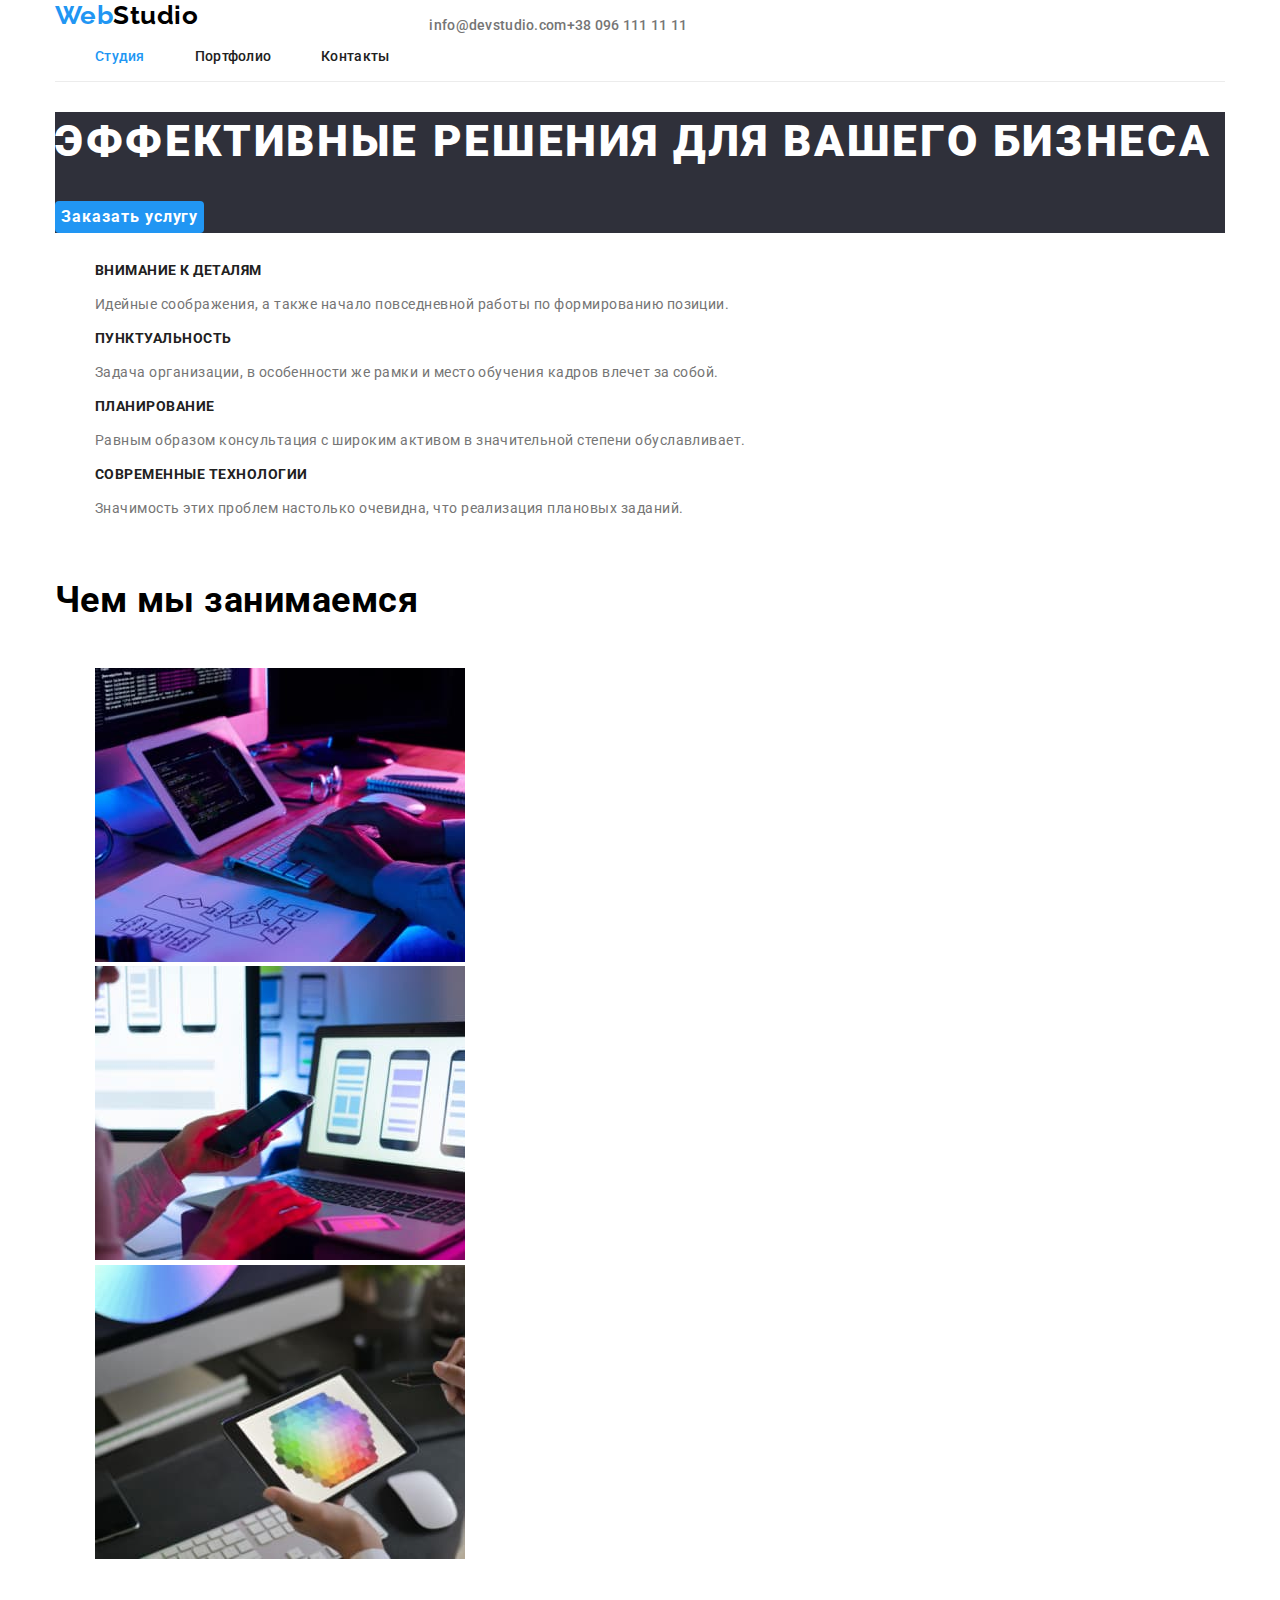
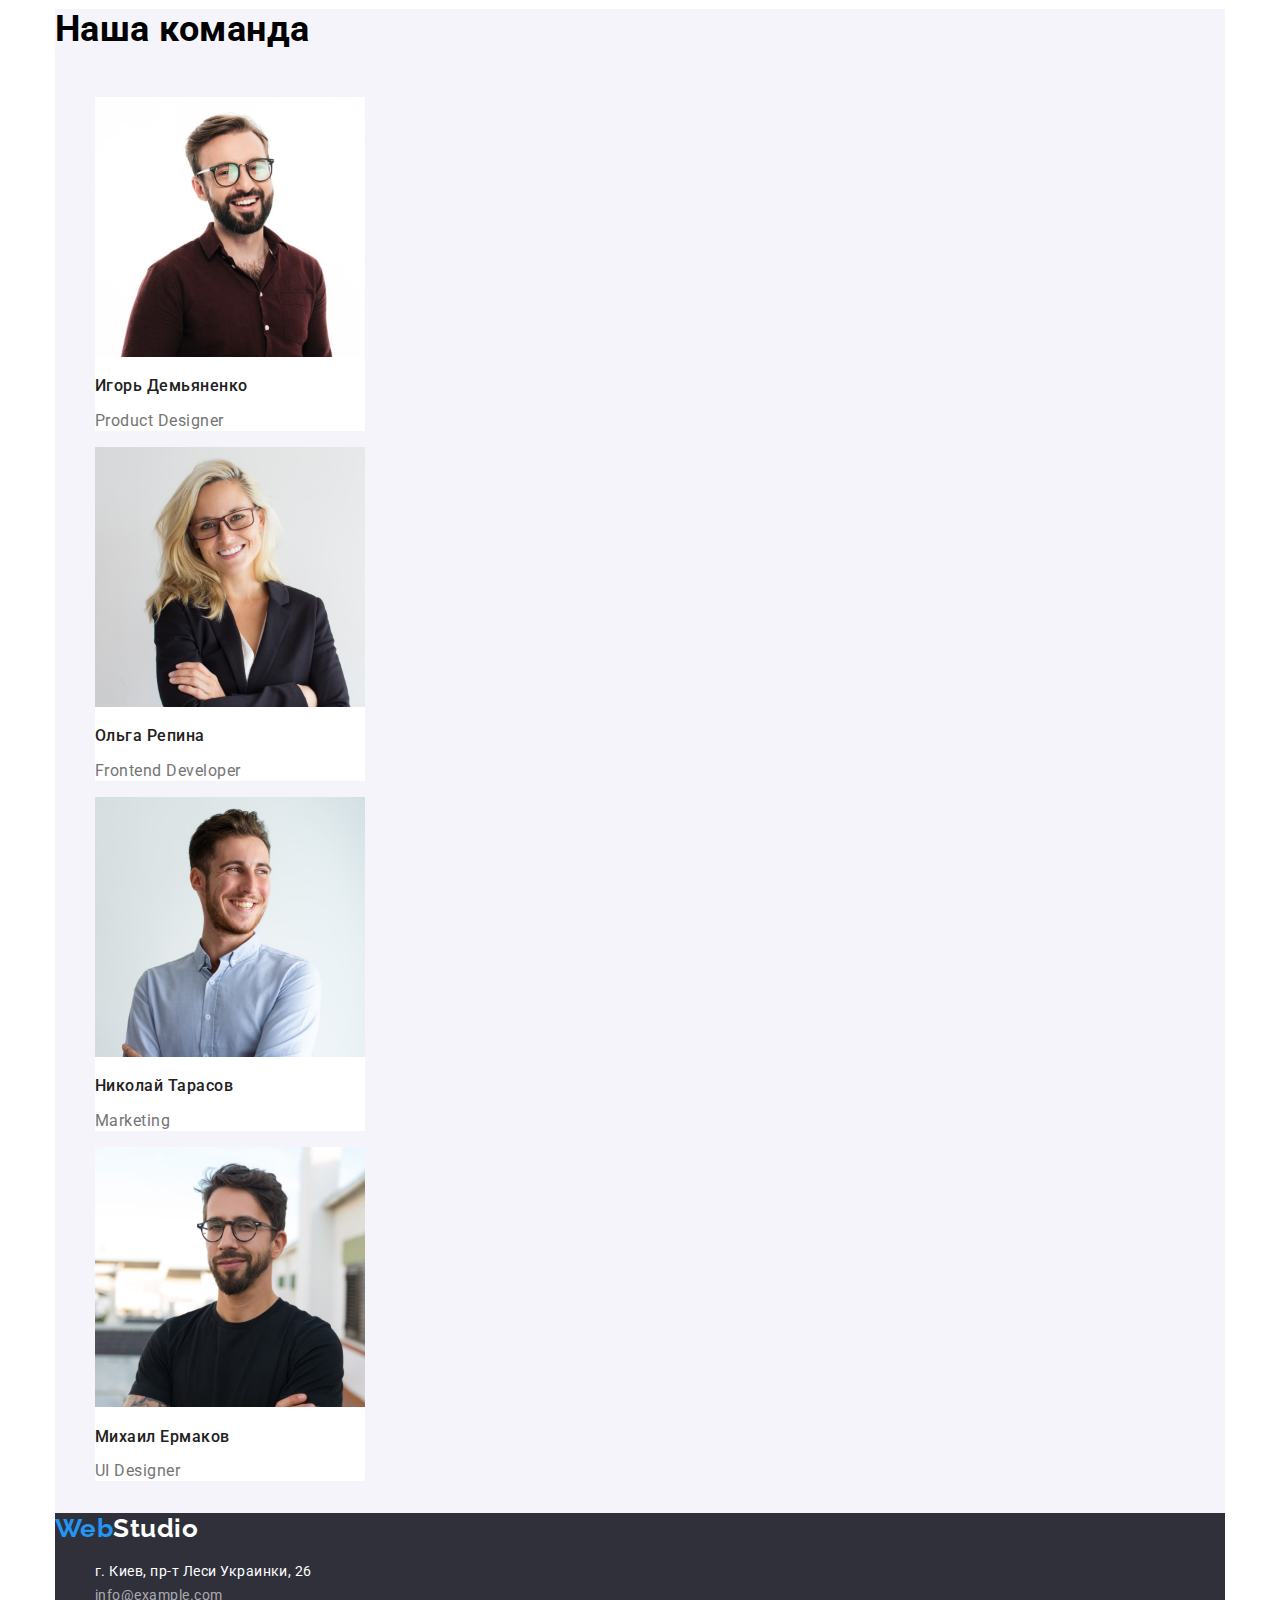
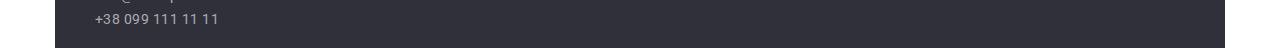
<file: index.html>
<!DOCTYPE html>
<html lang="ru">
  <head>
    <meta charset="UTF-8" />
    <meta http-equiv="X-UA-Compatible" content="IE=edge" />
    <meta name="viewport" content="width=device-width, initial-scale=1.0" />
    <title>Студія</title>
    <link
      rel="stylesheet"
      href="https://cdnjs.cloudflare.com/ajax/libs/modern-normalize/1.0.0/modern-normalize.min.css"
    />
    <link rel="preconnect" href="https://fonts.gstatic.com" />
    <link
      href="https://fonts.googleapis.com/css2?family=Raleway:wght@700&family=Roboto:wght@400;500;700;900&display=swap"
      rel="stylesheet"
    />
    <link rel="stylesheet" href="./styles.css" />
  </head>
  <body>
    <div class="container">
    <!--Шапка-->
    <header class="header">
      <nav>
        <a class="logo-link" href="/"
          ><span class="logo-web">Web</span><span class="logo-studio">Studio</span></a
        >

        <ul class="list navigation">
          <li><a href="./index.html"     class="site-link current">Студия</a></li>
          <li><a href="./portfolio.html" class="site-link">Портфолио</a></li>
          <li><a href="#"                class="site-link">Контакты</a></li>
        </ul>
      </nav>

      <ul class="list contacts">
        <li><a class="auth-link" href="mailto:info@devstudio.com">info@devstudio.com</a></li>
        <li><a class="auth-link" href="tel:+380961111111">+38 096 111 11 11</a></li>
      </ul>
    </header>

    <main>
      <!--Герой-->
      <section class="hero">
        <h1 class="hero-title">Эффективные решения для вашего бизнеса</h1>
        <button class="button" type="button">Заказать услугу</button>
      </section>

      <!--Преимущества-->
      <section>
        <h2 class="section-title visually-hidden">Наши преимущества</h2>
        <ul class="list">
          <li>
            <h3 class="benefits-title">Внимание к деталям</h3>
            <p class="benefits-paragraph">
              Идейные соображения, а также начало повседневной работы по формированию позиции.
            </p>
          </li>
          <li>
            <h3 class="benefits-title">Пунктуальность</h3>
            <p class="benefits-paragraph">
              Задача организации, в особенности же рамки и место обучения кадров влечет за собой.
            </p>
          </li>
          <li>
            <h3 class="benefits-title">Планирование</h3>
            <p class="benefits-paragraph">
              Равным образом консультация с широким активом в значительной степени обуславливает.
            </p>
          </li>
          <li>
            <h3 class="benefits-title">Современные технологии</h3>
            <p class="benefits-paragraph">
              Значимость этих проблем настолько очевидна, что реализация плановых заданий.
            </p>
          </li>
        </ul>
      </section>

      <!--Род деятельности-->
      <section class="section">
        <h2 class="section-title">Чем мы занимаемся</h2>
        <ul class="list">
          <li>
            <img src="./images/box1.jpg" alt="Род деятельности" width="370" />
          </li>
          <li>
            <img src="./images/box2.jpg" alt="Род деятельности" width="370" />
          </li>
          <li>
            <img src="./images/box3.jpg" alt="Род деятельности" width="370" />
          </li>
        </ul>
      </section>

      <!--Наша команда-->
      <section class="section team-section">
        <h2 class="section-title">Наша команда</h2>
        <ul class="list">
          <li class="team-item">
            <img src="./images/img1.jpg" alt="Портрет" height="260" width="270" />
            <h3 class="team-title">Игорь Демьяненко</h3>
            <p class="team-paragraph">Product Designer</p>
          </li>
          <li class="team-item">
            <img src="./images/img2.jpg" alt="Портрет" height="260" width="270" />
            <h3 class="team-title">Ольга Репина</h3>
            <p class="team-paragraph">Frontend Developer</p>
          </li>
          <li class="team-item">
            <img src="./images/img3.jpg" alt="Портрет" height="260" width="270" />
            <h3 class="team-title">Николай Тарасов</h3>
            <p class="team-paragraph">Marketing</p>
          </li>
          <li class="team-item">
            <img src="./images/img4.jpg" alt="Портрет" height="260" width="270" />
            <h3 class="team-title">Михаил Ермаков</h3>
            <p class="team-paragraph">UI Designer</p>
          </li>
        </ul>
      </section>
    </main>

    <!--Подвал-->
    <footer class="footer">
      <a class="logo-link" href="/"
        ><span class="logo-web">Web</span><span class="logo-studio">Studio</span></a
      >
      <address>
        <ul class="list">
          <li>
            <a
              href="https://goo.gl/maps/CPtrU1FHBa2aNyZL9"
              target="_blank"
              rel="noopener noreferrer"
              class="address-map"
              >г. Киев, пр-т Леси Украинки, 26</a
            >
          </li>
          <li><a class="address" href="mailto:info@example.com">info@example.com</a></li>
          <li><a class="address" href="tel:+380991111111">+38 099 111 11 11</a></li>
        </ul>
      </address>
    </footer>
    </div>
  </body>
</html>
</file>
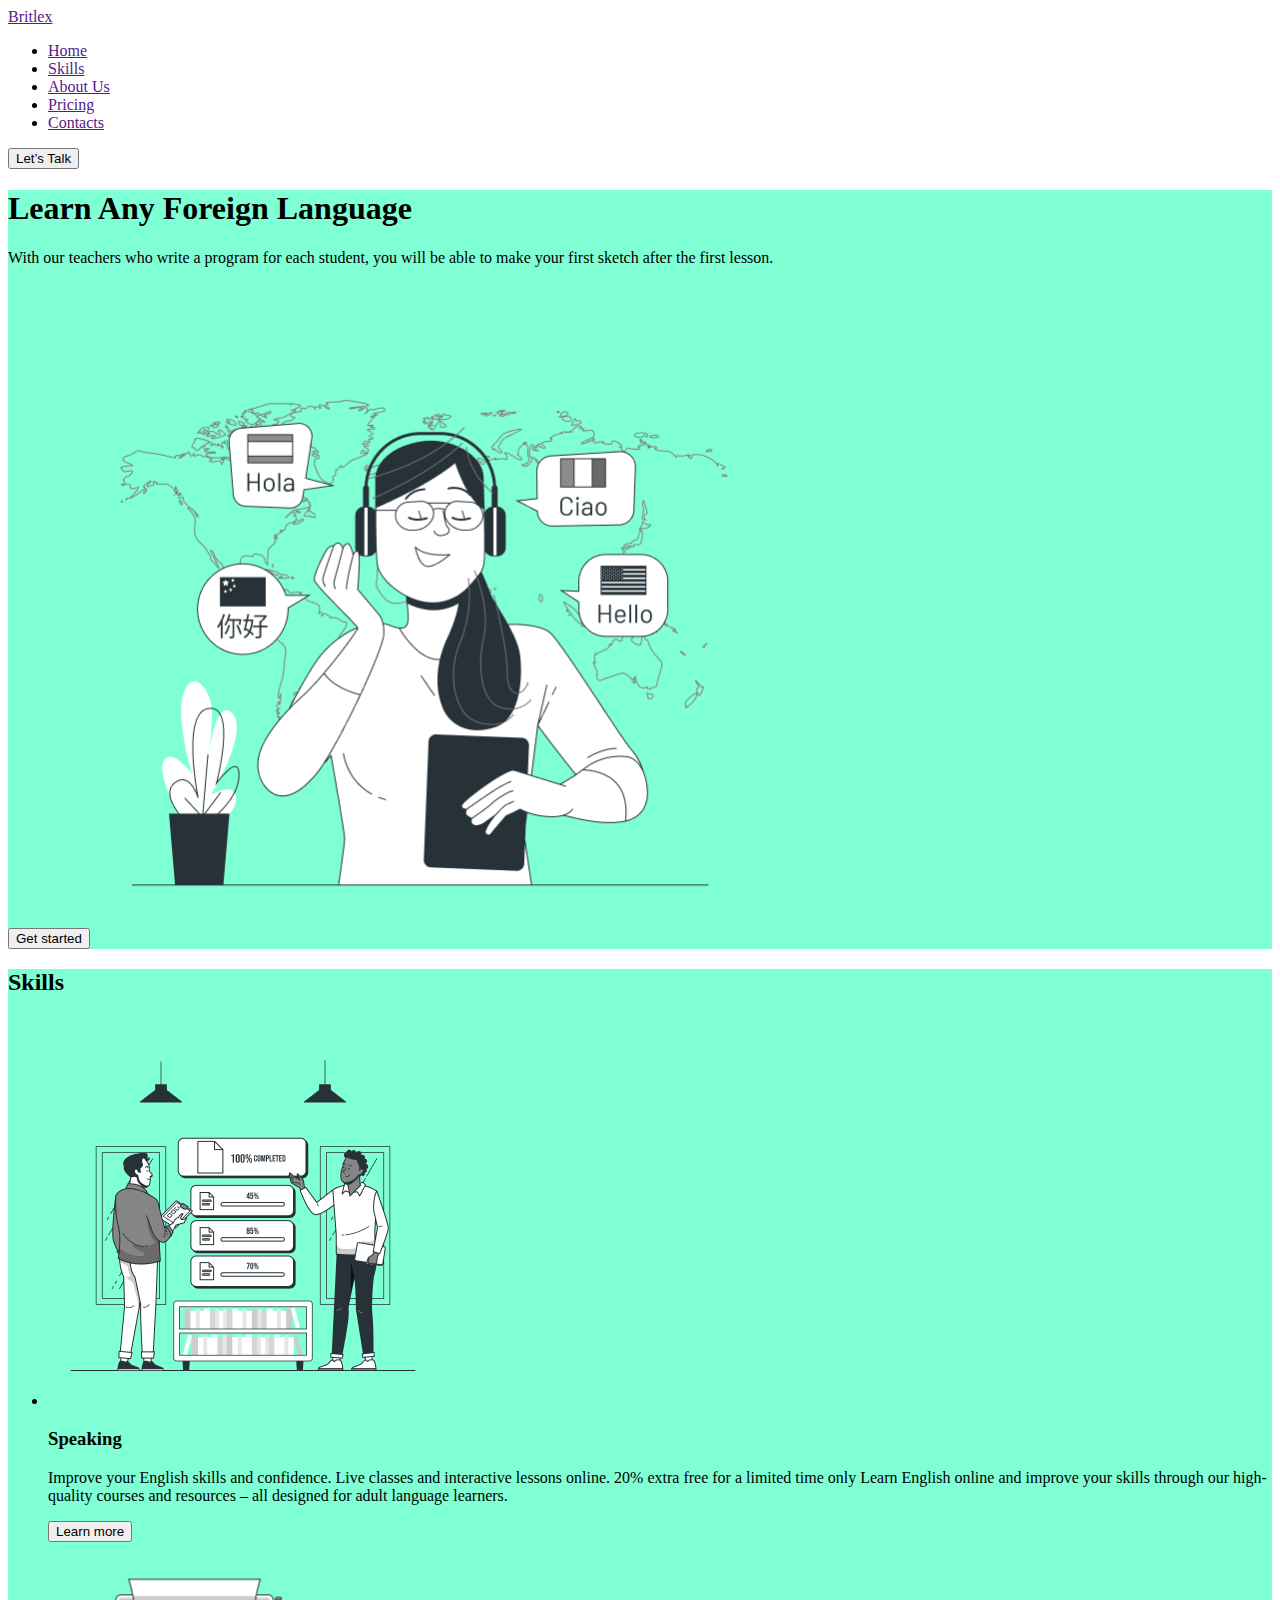
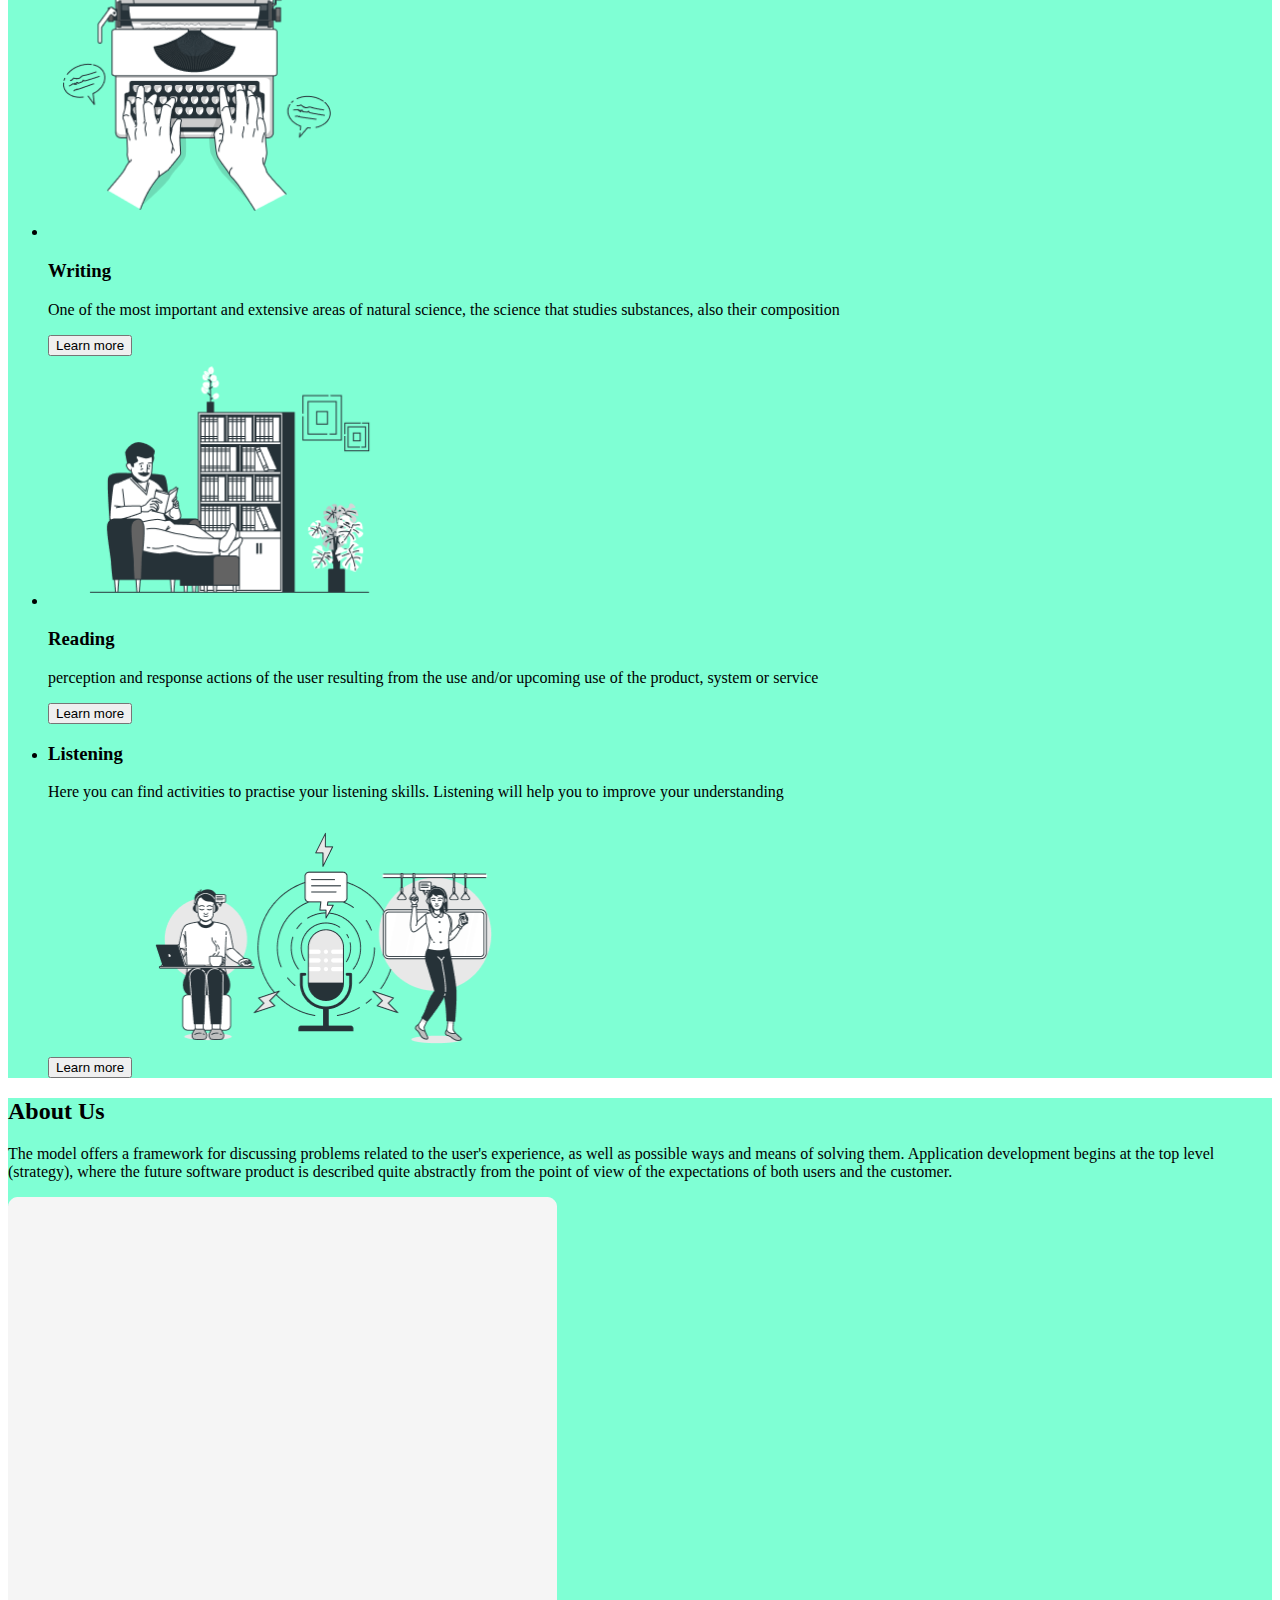
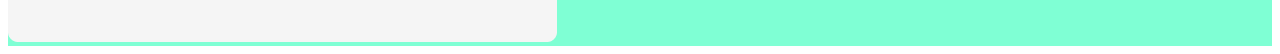
<file: ahdkie.html>
<!DOCTYPE html>
<html lang="en">
  <head>
    <meta charset="UTF-8" />
    <meta http-equiv="X-UA-Compatible" content="IE=edge" />
    <meta name="viewport" content="width=device-width, initial-scale=1.0" />
    <title>Document</title>

    <style>
      section {
        background-color: aquamarine;
      }
    </style>
  </head>
  <body>
    <!--Header-->
    <header>
      <a href="">Britlex</a>
      <nav>
        <ul>
          <li><a href="">Home</a></li>
          <li><a href="">Skills</a></li>
          <li><a href="">About Us</a></li>
          <li><a href="">Pricing</a></li>
          <li><a href="">Contacts</a></li>
        </ul>
        <button type="button">Let’s Talk</button>
      </nav>
    </header>

    <!--Hero-->
    <section>
      <h1>Learn Any Foreign Language</h1>
      <p>
        With our teachers who write a program for each student, you will be able to make your first
        sketch after the first lesson.
      </p>
      <button>Get started</button>
      <img src="./images/learning-languages-bro.png" alt="hero image" width="660" height="660" />
    </section>

    <!--Skills-->
    <section>
      <h2>Skills</h2>

      <ul>
        <li>
          <img src="./images/shared-goals-bro1.png" alt="Skills" width="390" height="390" />
          <h3>Speaking</h3>
          <p>
            Improve your English skills and confidence. Live classes and interactive lessons online.
            20% extra free for a limited time only Learn English online and improve your skills
            through our high-quality courses and resources – all designed for adult language
            learners.
          </p>
          <button type="button">Learn more</button>
        </li>

        <li>
          <img src="./images/typewriter-bro1.png" alt="Skills" width="295" height="295" />
          <h3>Writing</h3>
          <p>
            One of the most important and extensive areas of natural science, the science that
            studies substances, also their composition
          </p>
          <button type="button">Learn more</button>
        </li>

        <li>
          <img src="./images/house-bookshelves-bro1.png" alt="Skills" width="370" height="250" />
          <h3>Reading</h3>
          <p>
            perception and response actions of the user resulting from the use and/or upcoming use
            of the product, system or service
          </p>
          <button type="button">Learn more</button>
        </li>

        <li>
          <h3>Listening</h3>
          <p>
            Here you can find activities to practise your listening skills. Listening will help you
            to improve your understanding
          </p>
          <button type="button">Learn more</button>
          <img src="./images/podcast-audience-bro1.png" alt="Skills" width="380" height="255" />
        </li>
      </ul>
    </section>

    <!-- About as -->
    <section>
      <h2>About Us</h2>
      <p>
        The model offers a framework for discussing problems related to the user's experience, as
        well as possible ways and means of solving them. Application development begins at the top
        level (strategy), where the future software product is described quite abstractly from the
        point of view of the expectations of both users and the customer.
      </p>
      <img src="./images/Rectangle20.png" alt="" />
    </section>
  </body>
</html>
</file>
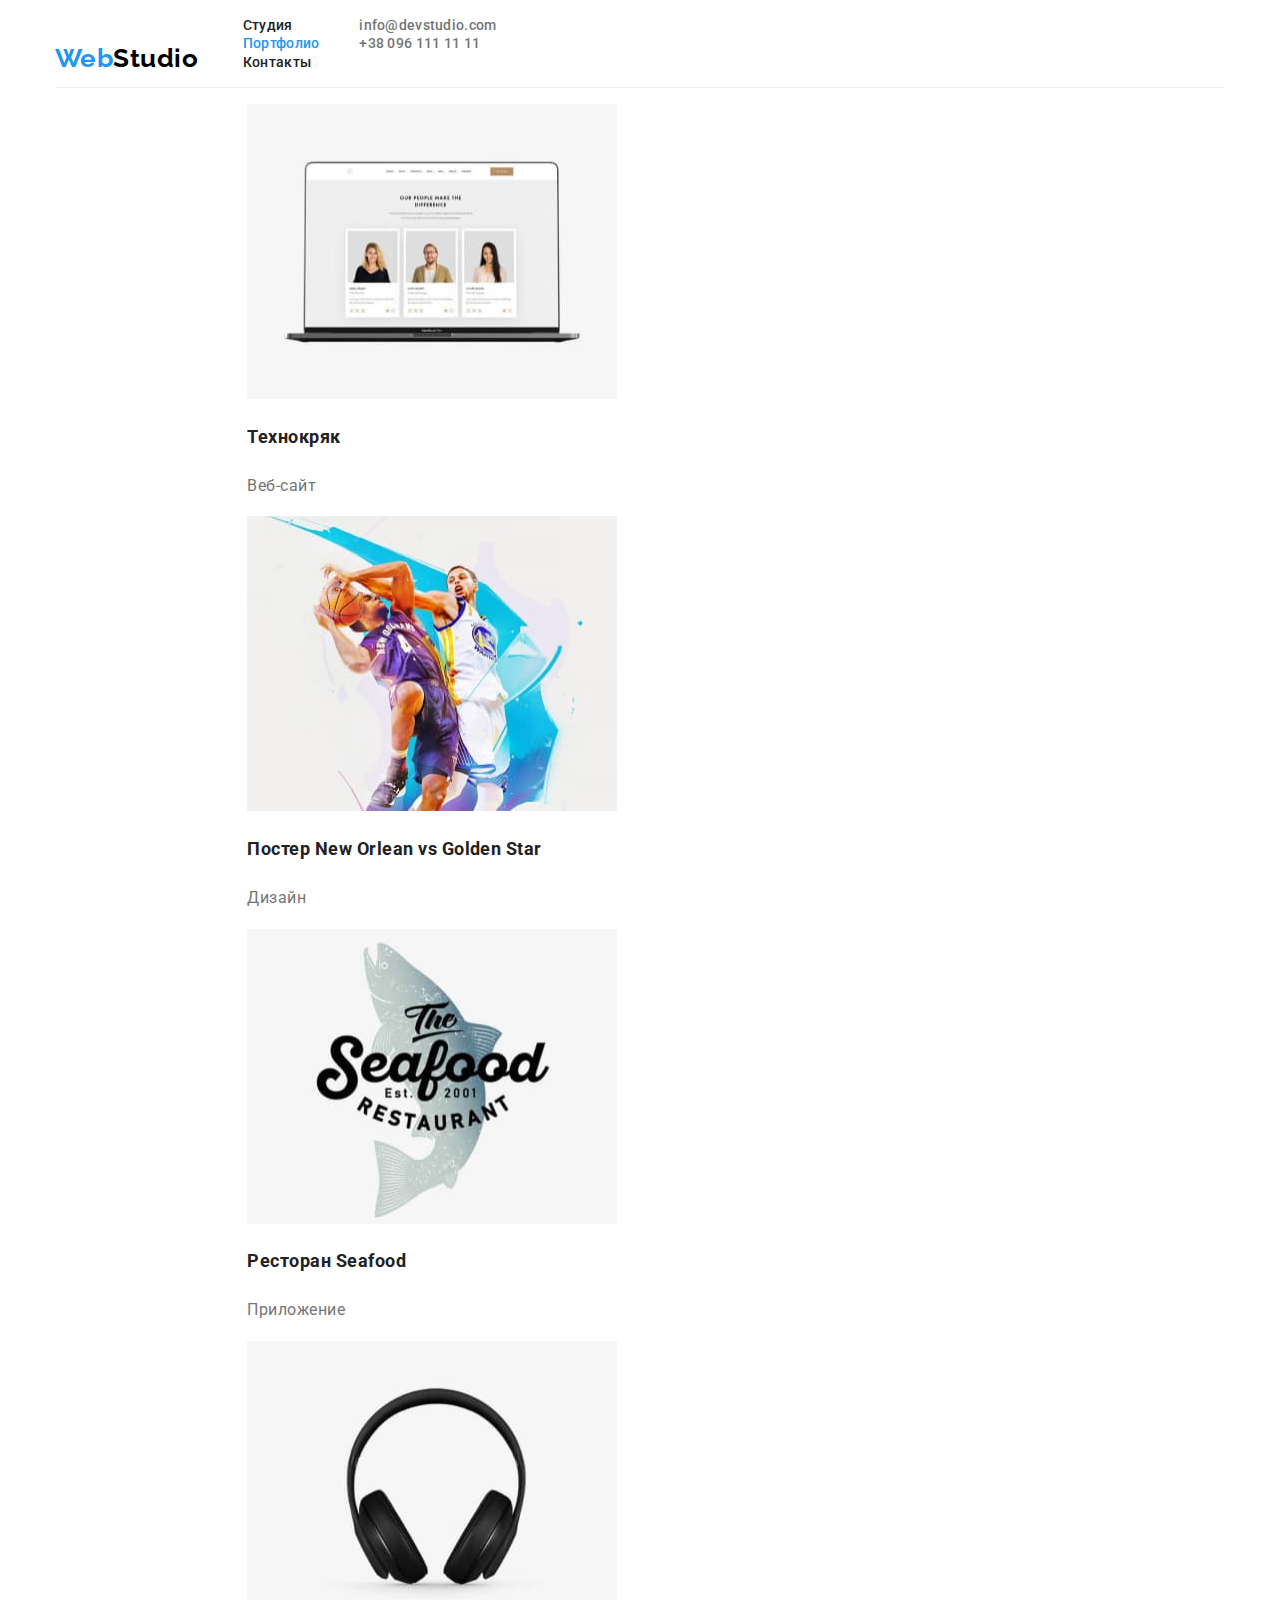
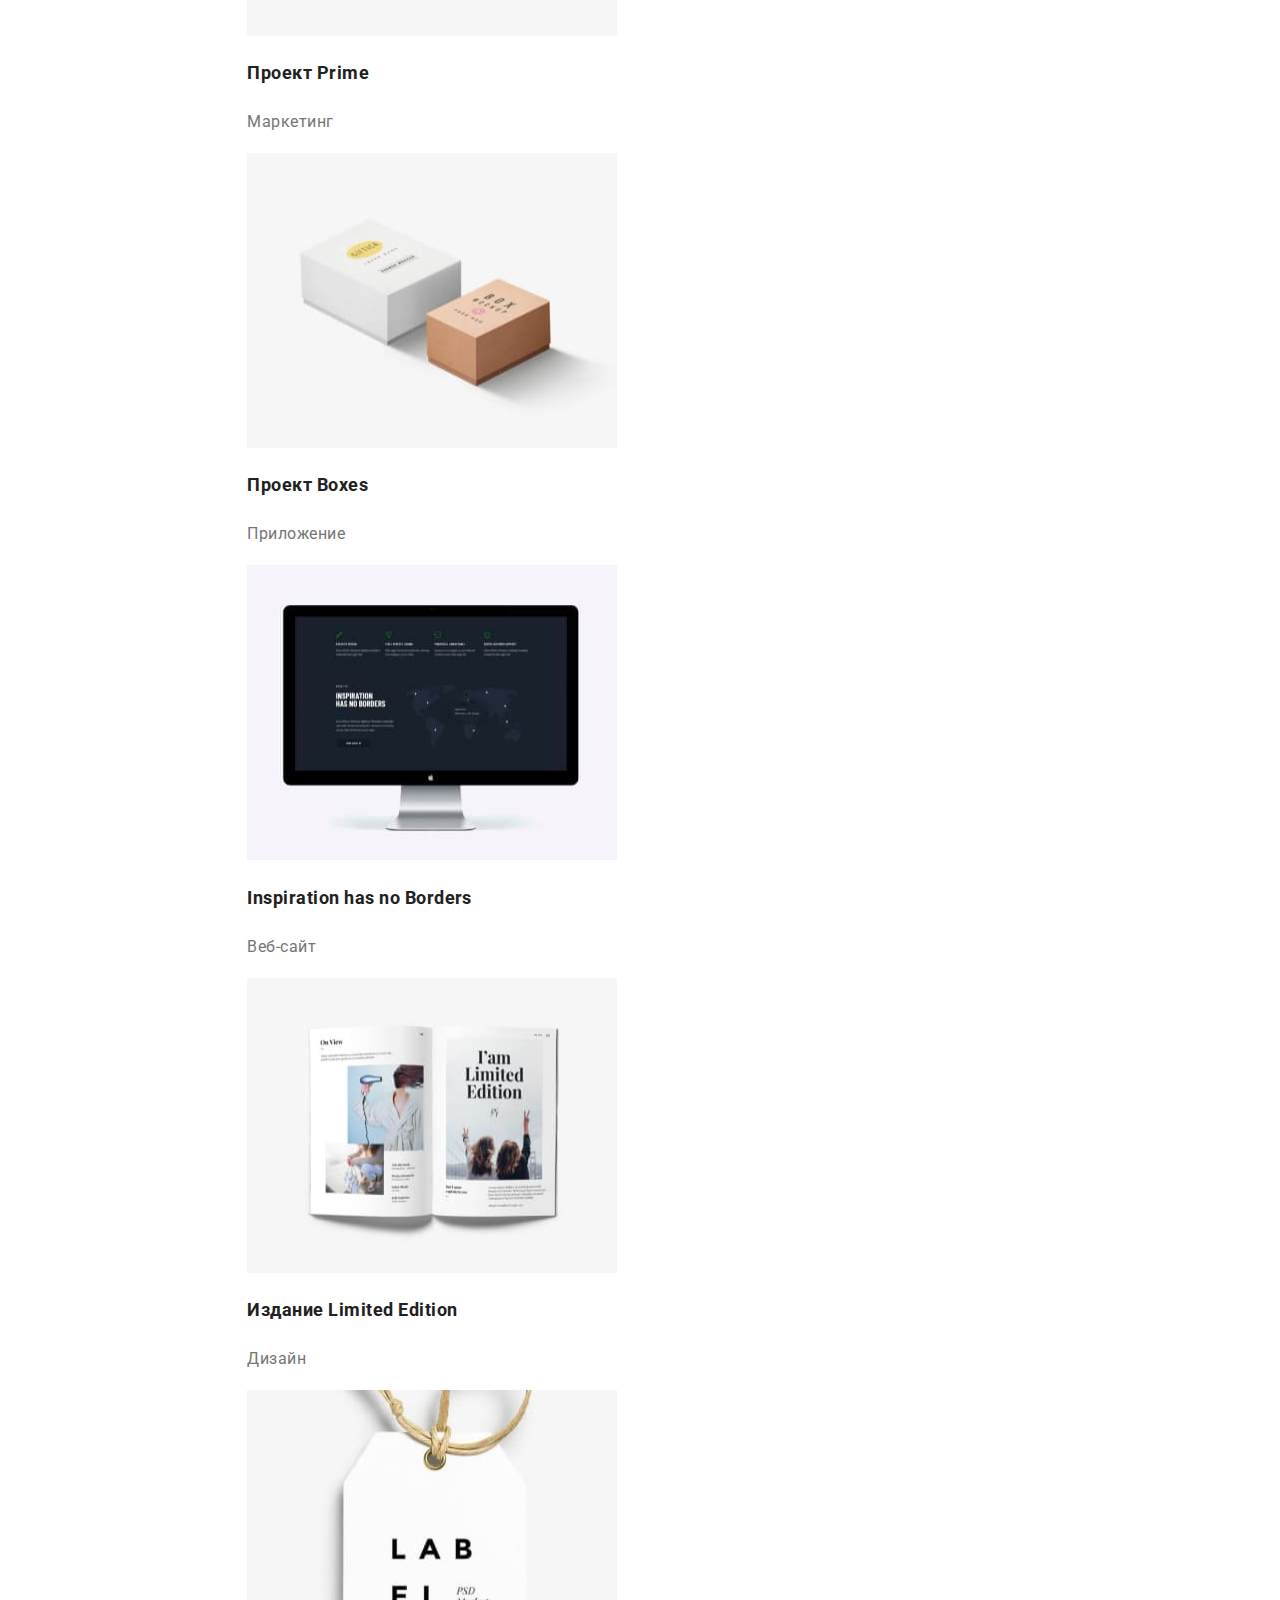
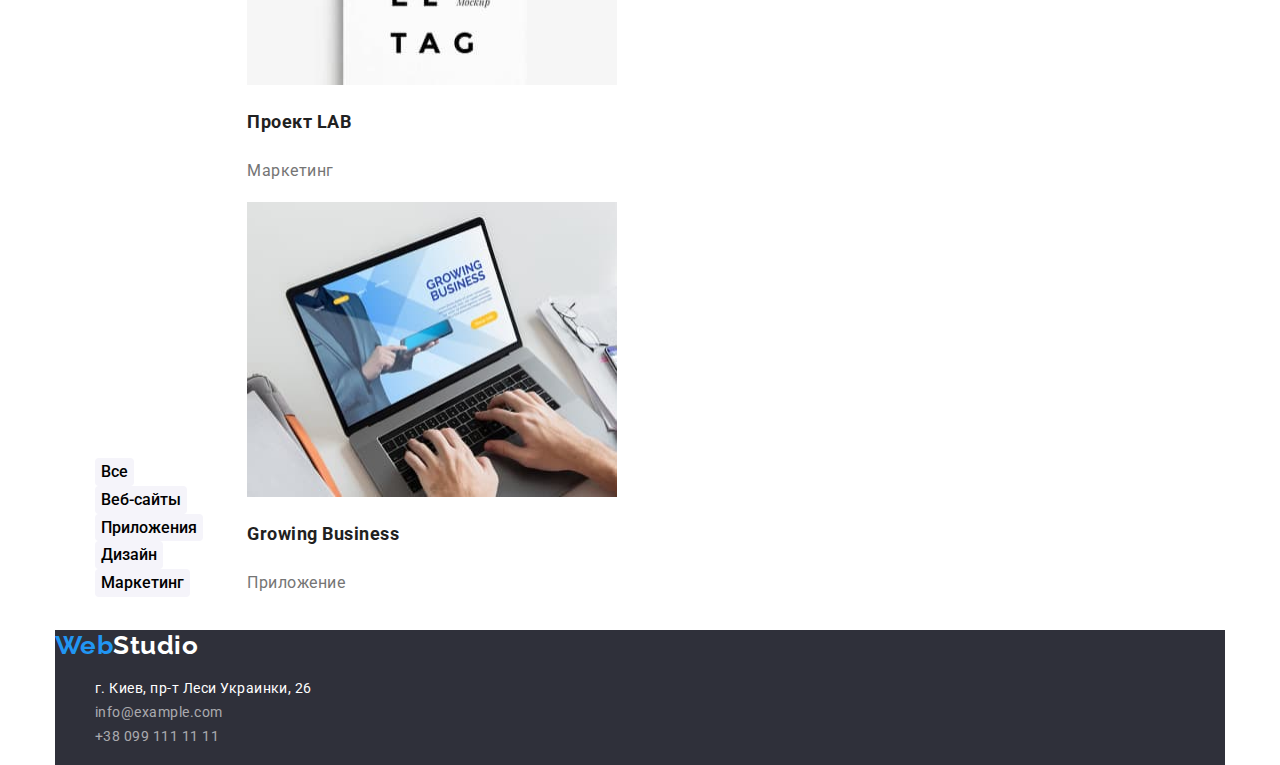
<file: portfolio.html>
<!DOCTYPE html>
<html lang="ru">
  <head>
    <meta charset="UTF-8" />
    <meta http-equiv="X-UA-Compatible" content="IE=edge" />
    <meta name="viewport" content="width=device-width, initial-scale=1.0" />
    <title>Портфолио</title>
    <link
      rel="stylesheet"
      href="https://cdnjs.cloudflare.com/ajax/libs/modern-normalize/1.0.0/modern-normalize.min.css"
    />
    <link rel="preconnect" href="https://fonts.gstatic.com" />
    <link
      href="https://fonts.googleapis.com/css2?family=Raleway:wght@700&family=Roboto:wght@400;500;700;900&display=swap"
      rel="stylesheet"
    />
    <link rel="stylesheet" href="./styles.css" />
  </head>

  <body>
    <div class="container">
      <!--Шапка-->
      <header class="header">
        <nav>
          <a class="logo-link" href="/"
            ><span class="logo-web">Web</span><span class="logo-studio">Studio</span></a
          >

          <ul class="list">
            <li><a href="./index.html" class="site-link">Студия</a></li>
            <li><a href="./portfolio.html" class="site-link current">Портфолио</a></li>
            <li><a href="" class="site-link">Контакты</a></li>
          </ul>
        </nav>

        <ul class="list">
          <li><a class="auth-link" href="mailto:info@devstudio.com">info@devstudio.com</a></li>
          <li><a class="auth-link" href="tel:+380961111111">+38 096 111 11 11</a></li>
        </ul>
      </header>

      <!--Projects-->
      <section>
        <h1 class="visually-hidden">Проекты</h1>
        <ul class="list">
          <li>
            <button class="button-filter" type="button">Все</button>
          </li>
          <li>
            <button class="button-filter" type="button">Веб-сайты</button>
          </li>
          <li>
            <button class="button-filter" type="button">Приложения</button>
          </li>
          <li>
            <button class="button-filter" type="button">Дизайн</button>
          </li>
          <li>
            <button class="button-filter" type="button">Маркетинг</button>
          </li>
        </ul>

        <ul class="list">
          <li>
            <a href="#" target="_blank" class="projects-item">
              <img src="./images/portfolio1.jpg" alt="Проект" width="370" height="295" />
              <h2 class="project-title">Технокряк</h2>
              <p class="project-paragraph">Веб-сайт</p>
            </a>
          </li>

          <li>
            <a href="#" target="_blank" class="projects-item">
              <img src="./images/portfolio2.jpg" alt="Проект" width="370" height="295" />
              <h2 class="project-title">Постер New Orlean vs Golden Star</h2>
              <p class="project-paragraph">Дизайн</p>
            </a>
          </li>

          <li>
            <a href="#" target="_blank" class="projects-item">
              <img src="./images/portfolio3.jpg" alt="Проект" width="370" height="295" />
              <h2 class="project-title">Ресторан Seafood</h2>
              <p class="project-paragraph">Приложение</p>
            </a>
          </li>

          <li>
            <a href="#" target="_blank" class="projects-item">
              <img src="./images/portfolio4.jpg" alt="Проект" width="370" height="295" />
              <h2 class="project-title">Проект Prime</h2>
              <p class="project-paragraph">Маркетинг</p>
            </a>
          </li>

          <li>
            <a href="#" target="_blank" class="projects-item">
              <img src="./images/portfolio5.jpg" alt="Проект" width="370" height="295" />
              <h2 class="project-title">Проект Boxes</h2>
              <p class="project-paragraph">Приложение</p>
            </a>
          </li>

          <li>
            <a href="#" target="_blank" class="projects-item">
              <img src="./images/portfolio6.jpg" alt="Проект" width="370" height="295" />
              <h2 class="project-title">Inspiration has no Borders</h2>
              <p class="project-paragraph">Веб-сайт</p>
            </a>
          </li>

          <li>
            <a href="#" target="_blank" class="projects-item">
              <img src="./images/portfolio7.jpg" alt="Проект" width="370" height="295" />
              <h2 class="project-title">Издание Limited Edition</h2>
              <p class="project-paragraph">Дизайн</p>
            </a>
          </li>

          <li>
            <a href="#" target="_blank" class="projects-item">
              <img src="./images/portfolio8.jpg" alt="Проект" width="370" height="295" />
              <h2 class="project-title">Проект LAB</h2>
              <p class="project-paragraph">Маркетинг</p>
            </a>
          </li>

          <li>
            <a href="#" target="_blank" class="projects-item">
              <img src="./images/portfolio9.jpg" alt="Проект" width="370" height="295" />
              <h2 class="project-title">Growing Business</h2>
              <p class="project-paragraph">Приложение</p>
            </a>
          </li>
        </ul>
      </section>

      <!--Подвал-->
      <footer class="footer">
        <a class="logo-link" href="/"
          ><span class="logo-web">Web</span><span class="logo-studio">Studio</span></a
        >
        <address>
          <ul class="list">
            <li>
              <a
                href="https://goo.gl/maps/CPtrU1FHBa2aNyZL9"
                target="_blank"
                rel="noopener noreferrer"
                class="address-map"
                >г. Киев, пр-т Леси Украинки, 26</a
              >
            </li>
            <li><a class="address" href="mailto:info@example.com">info@example.com</a></li>
            <li><a class="address" href="tel:+380991111111">+38 099 111 11 11</a></li>
          </ul>
        </address>
      </footer>
    </div>
  </body>
</html>
</file>
<file: styles.css>
:root{
    --title-text-color: #212121;
    --primary-text-color: #000000;
    --accent-color: #2196F3;
    --on-dark-background-color: #FFFFFF;
    --dark-background: #2F303A;
    --paragraph-contact-info: #757575;

}
body{
    color: var(--title-text-color);
    font-family: 'Roboto', sans-serif;
    letter-spacing: 0.03em;
}
.container{
    margin: 0 auto;
    max-width: 1170px;
}
.list{
    list-style: none;
    text-decoration: none;
    display: inline-block;
}
.projects-item{
    text-decoration: none;
}

/* Header */
.header{
    border-bottom: 1px solid #ECECEC;
    display: flex;
}



/* Logo */
.logo-link {
    text-decoration: none;
    font-family: 'Raleway', sans-serif;
}
.logo-web {
    font-weight: 700;
    font-size: 26px;
    line-height: 1.19;
    color: var(--accent-color);
    text-decoration: none;
}
.logo-studio {
    font-weight: 700;
    font-size: 26px;
    line-height: 1.19;
    color: var(--primary-text-color);
    text-decoration: none;
}





/* Navigation */
.navigation{
    display: flex;
    gap: 50px;
}
.contacts{
    display: flex;
}
.site-link{
    font-weight: 500;
    font-size: 14px;
    line-height: 1.14;
    color: var(--title-text-color);
    text-decoration: none;
    letter-spacing: 0.02em;
}
.site-link:hover,
.site-link:focus,
.auth-link:hover,
.auth-link:focus,
.site-link.current,
.address-map:hover,
.address-map:focus,
.address:hover,
.address:focus {
    color: var(--accent-color);
}
.auth-link{
    font-weight: 500;
    font-size: 14px;
    line-height: 1.14;
    color: var(--paragraph-contact-info);
    text-decoration: none;
    letter-spacing: 0.02em;
}






/* Hero */
.hero{
    background-color: var(--dark-background);
}
.hero-title{
    font-weight: 900;
    font-size: 44px;
    line-height: 1.36;
    text-transform: uppercase;
    color: var(--on-dark-background-color);
    letter-spacing: 0.06em;
}
.button{
    cursor: pointer;
    background-color: var(--accent-color);
    color: var(--on-dark-background-color);
    border-radius: 4px;
    font-weight: 700;
    font-size: 16px;
    line-height: 1.87;
    border: none;
    letter-spacing: 0.06em;
    font-family: inherit;
}
.button:hover, .button:focus{
    background-color:  #188CE8;
}





/* Section */
.visually-hidden {
    position: absolute;
    width: 1px;
    height: 1px;
    margin: -1px;
    border: 0;
    padding: 0;
    white-space: nowrap;
    clip-path: inset(100%);
    clip: rect(0 0 0 0);
    overflow: hidden;
}

          /* portfolio buttons */
.button-filter:focus, .button-filter:hover{
    background-color: var(--accent-color);
    color: var(--on-dark-background-color);
    box-shadow: 0px 3px 1px rgba(0, 0, 0, 0.1), 0px 1px 2px rgba(0, 0, 0, 0.08), 0px 2px 2px rgba(0, 0, 0, 0.12);
}
.button-filter{
    font-family: inherit;
    font-weight: 500;
    font-size: 16px;
    border: none;
    border-radius: 4px;
    line-height: 1.62;
    background: #F5F4FA;
    cursor: pointer;
}

          /* Benefits */
.section-title{
    font-weight: 700;
    font-size: 36px;
    line-height: 1.16;
    color: var(--primary-text-color);
}
.benefits-title{
    font-weight: 700;
    font-size: 14px;
    line-height: 1.14;
    text-transform: uppercase;
    color: var(--title-text-color);
}
.benefits-paragraph{
    font-size: 14px;
    line-height: 1.71;
    color: var(--paragraph-contact-info);
}

          /* Our team */
.team-section{
    background: #F5F4FA;
}
.team-item{
    background-color: var(--on-dark-background-color);
}
.team-title{
    font-weight: 500;
    font-size: 16px;
    line-height: 1.18;
    color: var(--title-text-color);
}
.team-paragraph{
    font-size: 16px;
    line-height: 1.18;
    color: var(--paragraph-contact-info);

}


.project-title{
    font-weight: 700;
    font-size: 18px;
    line-height: 2;
    color: var(--title-text-color);
}
.project-paragraph{
    font-weight: 400;
    font-size: 16px;
    line-height: 1.87;
    color: var(--paragraph-contact-info);
}




/* Footer */
.footer{
    background-color: var(--dark-background);
}
.footer .logo-studio{
    color: var(--on-dark-background-color);
}
.address-map{
    font-style: normal;
    font-weight: 400;
    font-size: 14px;
    line-height: 1.71;
    color: var(--on-dark-background-color);
    text-decoration: none;
}
.address{
    font-style: normal;
    font-weight: 400;
    font-size: 14px;
    line-height: 1.71;
    color: rgba(255, 255, 255, 0.6);
    text-decoration: none;
}
</file>
